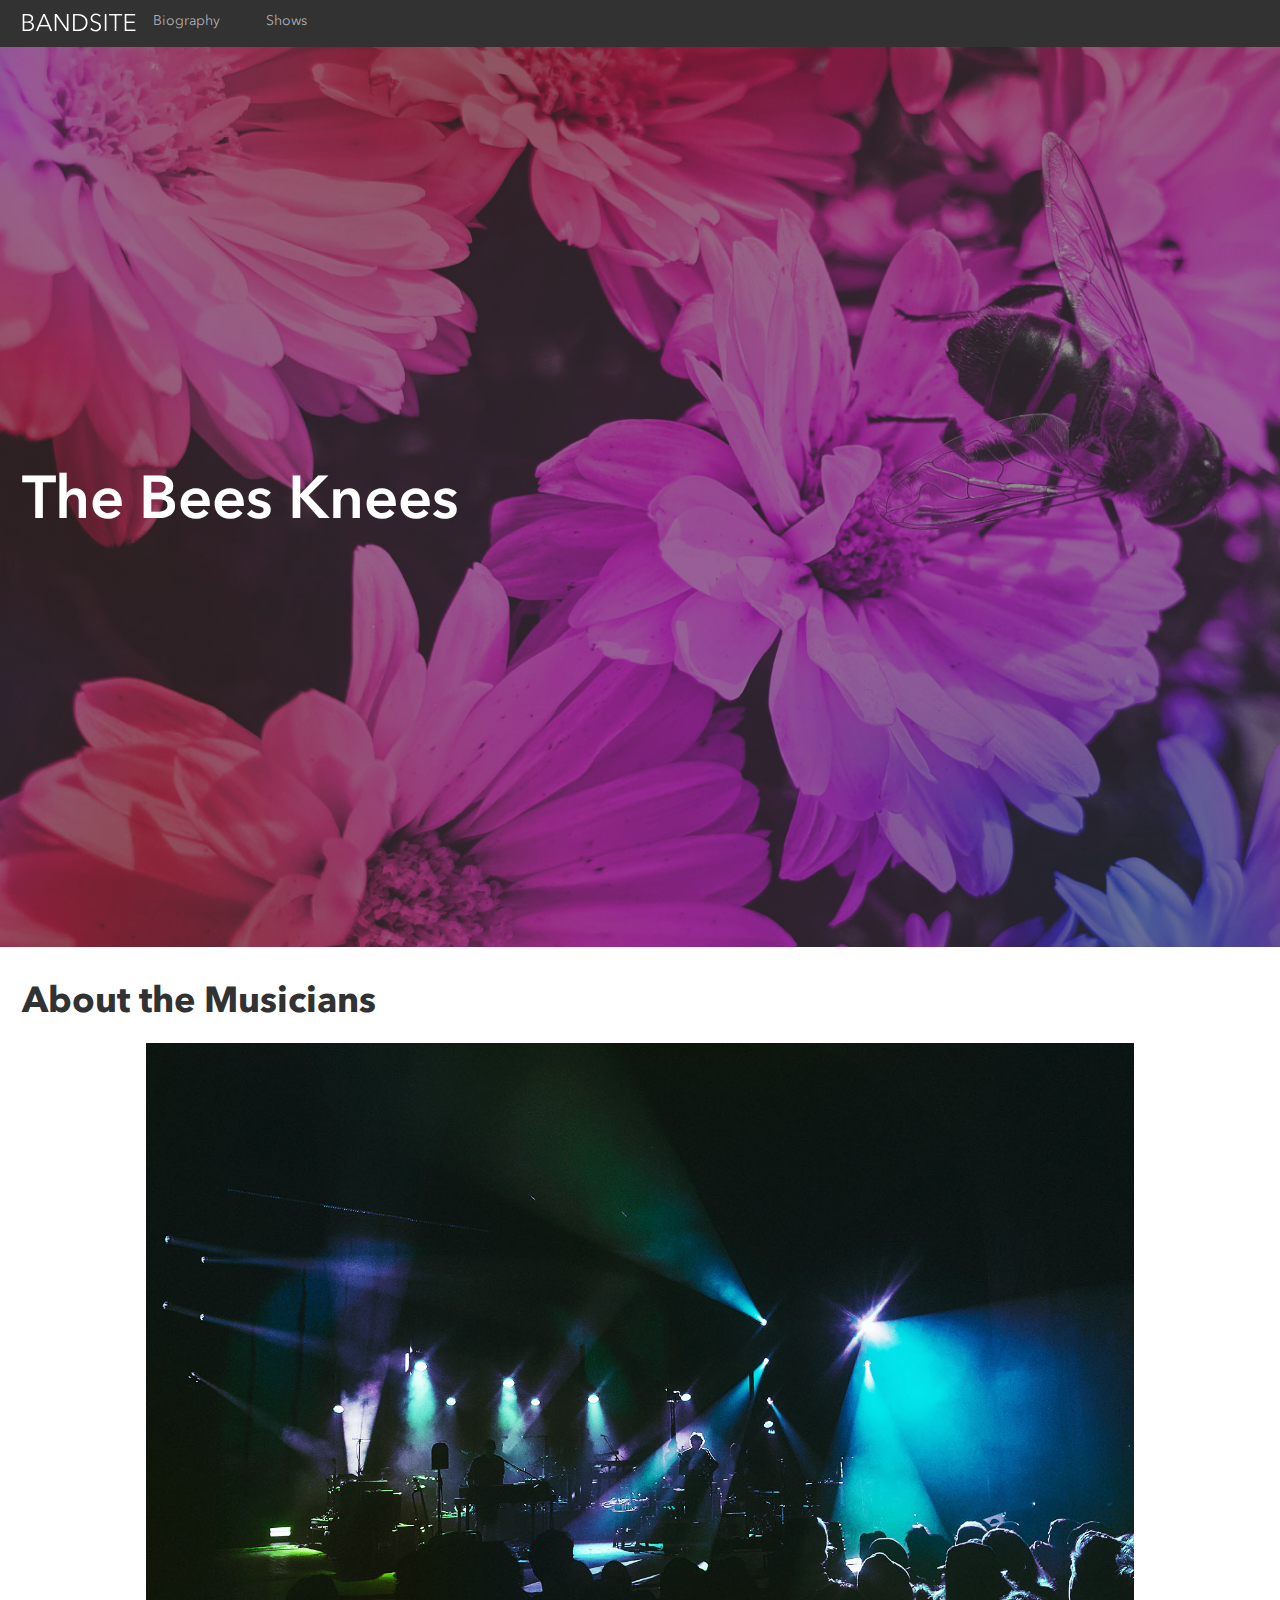
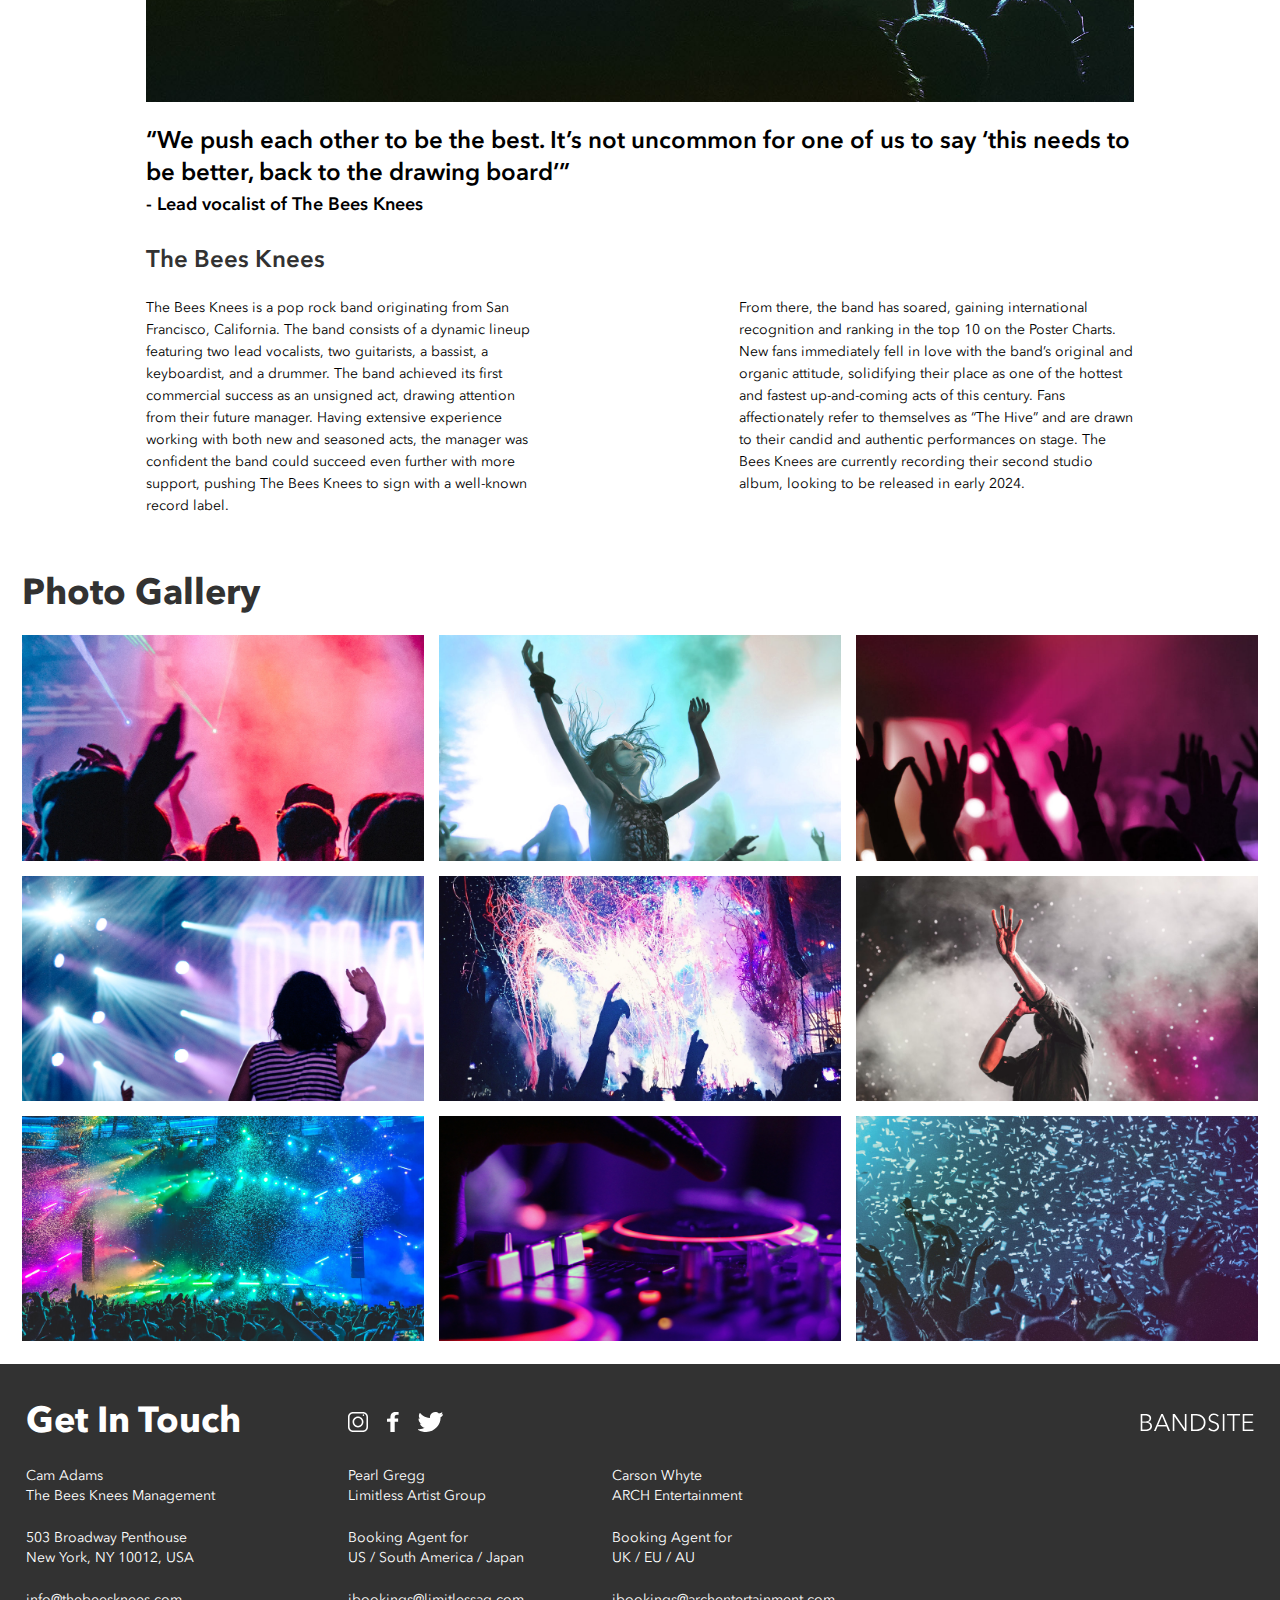
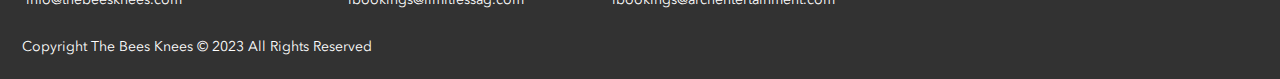
<file: index.html>
<!DOCTYPE html>
<html lang="en">
<head>
    <meta charset="UTF-8">
    <title>BandSite</title>
    <link rel="stylesheet" href="styles/bio.css">
    <meta name="viewport" content="width=device-width, initial-scale=1.0">
</head>
<body>
<header>
    <div class="container">
        <nav class="nav">
                <a class="" href="./index.html">
                    <img src="./assets/Logo/Logo-bandsite.svg" alt="bandsite logo">
                </a>
                <ul>
                    <li><a class="body" href="./index.html">Biography</a></li >
                    <li><a class="body" href="./pages/shows.html">Shows</a></li>
                </ul>
        </nav>
    </div>
</header>
<main>
    <section class="container hero">
            <div class="hero__title">
                <h1 class="bg-dark">The Bees Knees</h1>
            </div>
    </section>
    <section class="container">
        <div class="about">
            <h2 class="bg-light section-header">About the Musicians</h2>
            <div class="about__band">
                <img class="row" src="./assets/Images/band.jpg" alt="Band">
                <div class="about__band--quote">
                    <blockquote class="row">
                        <p class="about__band--cite subheader">“We push each other to be the best.  It’s not uncommon for one of us to say ‘this needs to be better, back to the drawing board’”</p>
                        <p class="about__band--cite">- Lead vocalist of The Bees Knees</p>
                    </blockquote>
                </div>
                <article class="about__band--article">
                    <h2 class="row bg-light subheader">The Bees Knees</h2>
                    <p class="row body">
                        The Bees Knees is a pop rock band originating from San Francisco, California. The band consists of a
                        dynamic lineup featuring two lead vocalists, two guitarists, a bassist, a keyboardist, and a drummer.
                        The band achieved its first commercial success as an unsigned act, drawing attention from their future
                        manager. Having extensive experience working with both new and seasoned acts, the manager was confident
                        the band could succeed even further with more support, pushing The Bees Knees to sign with a well-known
                        record label.
                    </p>
                    <p class="row body">
                        From there, the band has soared, gaining international recognition and ranking in the top 10 on the
                        Poster Charts. New fans immediately fell in love with the band’s original and organic attitude,
                        solidifying their place as one of the hottest and fastest up-and-coming acts of this century. Fans
                        affectionately refer to themselves as “The Hive” and are drawn to their candid and authentic
                        performances on stage. The Bees Knees are currently recording their second studio album, looking to be
                        released in early 2024.
                    </p>
                </article>
            </div>
        </div>
    </section>
    <section class="container">
        <h2 class="bg-light section-header">Photo Gallery</h2>
        <div class="row gallery">
                <img src="./assets/Images/Photo-gallery-1.jpg">
                <img src="./assets/Images/Photo-gallery-2.jpg">
                <img src="./assets/Images/Photo-gallery-3.jpg">
                <img src="./assets/Images/Photo-gallery-4.jpg">
                <img src="./assets/Images/Photo-gallery-5.jpg">
                <img src="./assets/Images/Photo-gallery-6.jpg">
                <img src="./assets/Images/Photo-gallery-7.jpg">
                <img src="./assets/Images/Photo-gallery-8.jpg">
                <img src="./assets/Images/Photo-gallery-9.jpg">
            </div>
    </section>
</main>

<footer>
    <div class="container">

        <table class="footer__container">
            <tr>
                <td class="footer__container--left">
                    <table>
                        <tr>
                            <td><h2 class="bg-dark section-header">Get In Touch</h2></td>
                            <td><div class="footer__social section-header">
                                <a href="https://www.instagram.com" target="_blank">
                                    <img src="./assets/Icons/SVG/Icon-instagram.svg" alt="Instagram">
                                </a>
                                <a href="https://www.facebook.com" target="_blank">
                                    <img src="./assets/Icons/SVG/Icon-facebook.svg" alt="Facebook">
                                </a>
                                <a href="https://www.twitter.com" target="_blank">
                                    <img src="./assets/Icons/SVG/Icon-twitter.svg" alt="Twitter">
                                </a>
                            </div></td>
                            <td></td>
                        </tr>
                        <tr>
                            <td><div class="address">
                                <p class="row bg-dark footer">Cam Adams<br>The Bees Knees Management</p>
                                <p class="row bg-dark footer">503 Broadway Penthouse<br>New York, NY 10012, USA</p>
                                <p class="row"><a class="bg-dark footer" href="mailto:info@thebeesknees.com">info@thebeesknees.com</a></p>
                            </div></td>
                            <td><div class="address">
                                <p class="row bg-dark footer">Pearl Gregg<br>Limitless Artist Group</p>
                                <p class="row bg-dark footer">Booking Agent for<br>US / South America / Japan</p>
                                <p class="row"><a class="bg-dark footer" href="mailto:ibookings@limitlessag.com">ibookings@limitlessag.com</a></p>
                            </div></td>
                            <td><div class="address">
                                <p class="row bg-dark footer">Carson Whyte<br>ARCH Entertainment</p>
                                <p class="row bg-dark footer">Booking Agent for<br>UK / EU / AU</p>
                                <p class="row"><a class="bg-dark footer" href="mailto:ibookings@archentertainment.com">ibookings@archentertainment.com</a></p>
                            </div></td>
                        </tr>
                    </table>
                </td>
                <td  class="footer__container--right">
                    <table>
                        <tr>
                            <td class="footer__container--bandsite section-header"><a class="row" href="./index.html">
                                <img src="./assets/Logo/Logo-bandsite.svg" alt="bandsite logo">
                            </a></td>
                        </tr>
                    </table>
                </td>
            </tr>
        </table>

        <div class="footer__copyright">
            <p class="row bg-dark footer">Copyright The Bees Knees &#169; 2023 All Rights Reserved</p>
        </div>
    </div>
</footer>

</body>
</html>
</file>
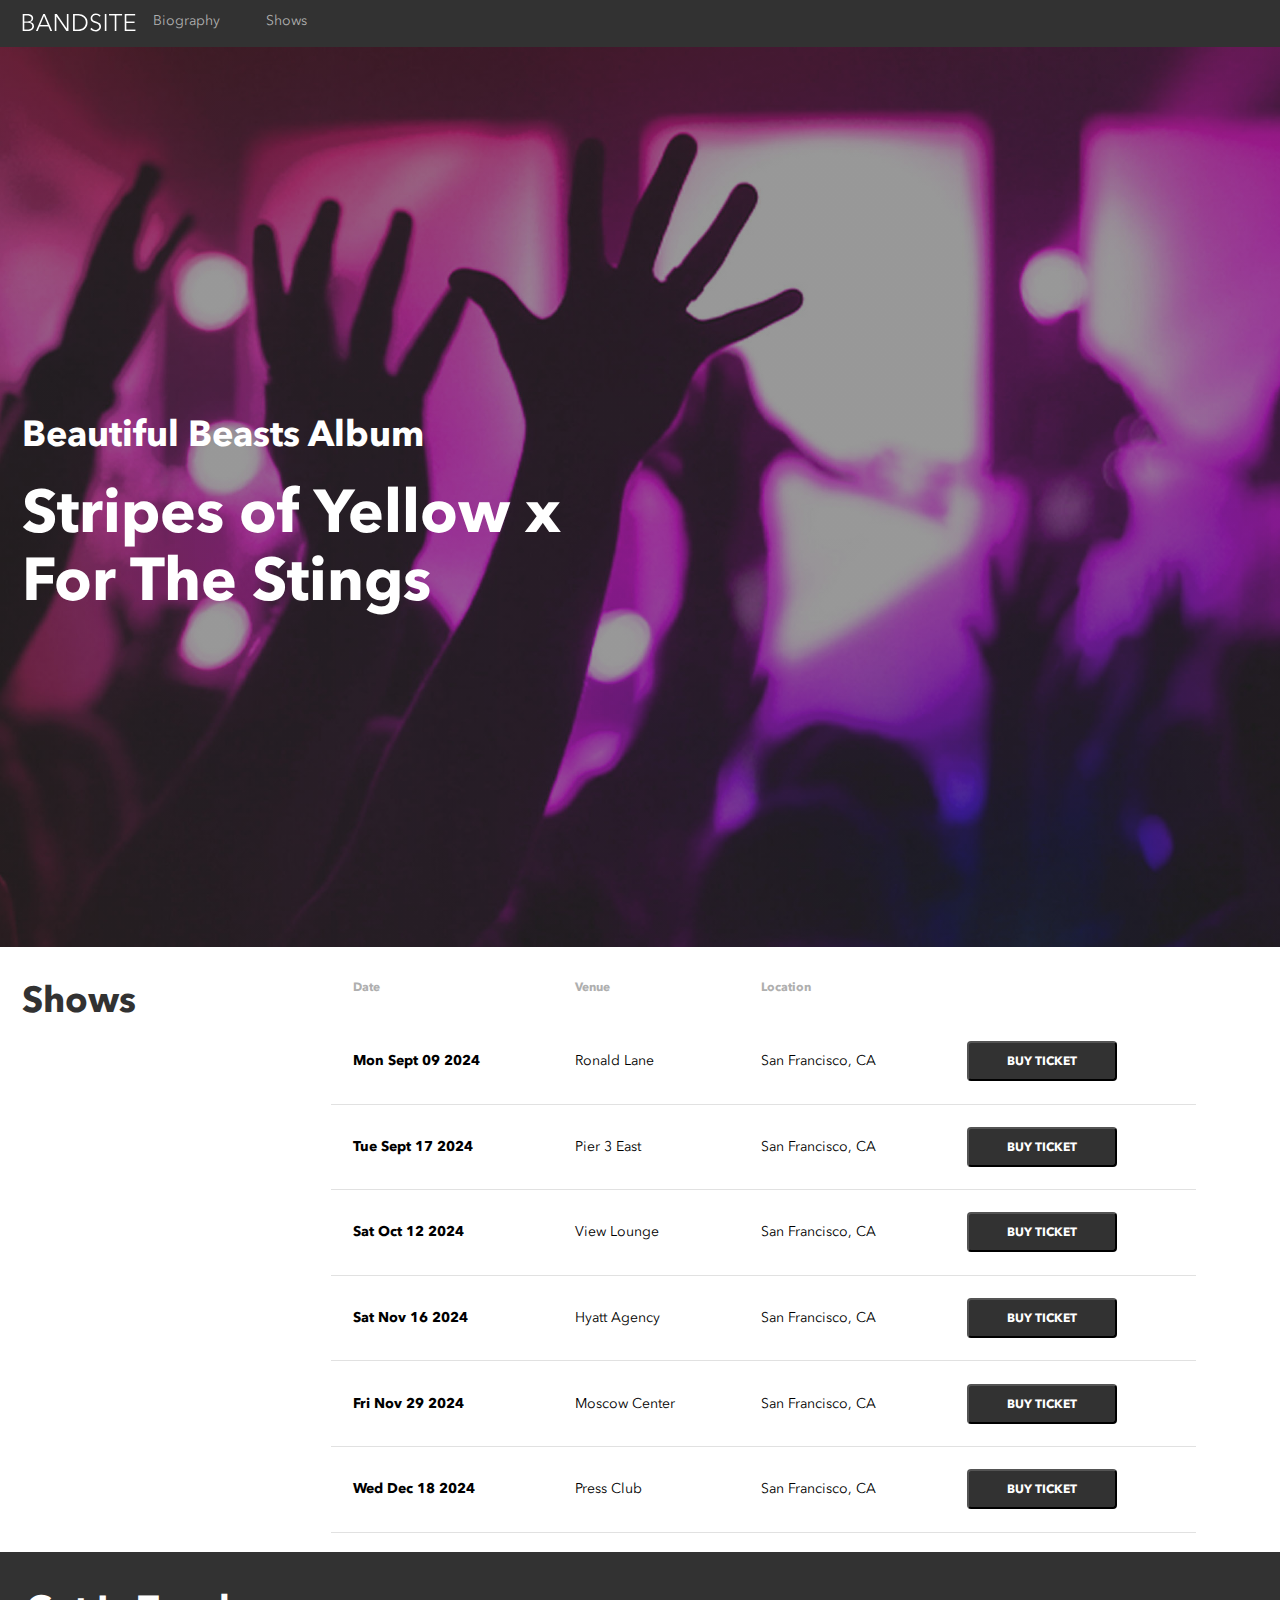
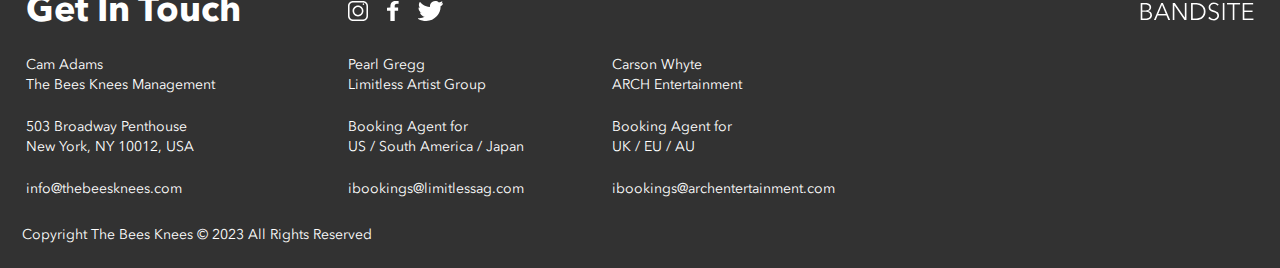
<file: pages/shows.html>
<!DOCTYPE html>
<html lang="en">
<head>
    <meta charset="UTF-8">
    <title>Shows</title>
    <link rel="stylesheet" href="../styles/shows.css">
    <script src="../scripts/build-shows-page.js" defer></script>
    <meta name="viewport" content="width=device-width, initial-scale=1.0">
</head>
<body>
<header>
    <div class="container">
        <nav class="nav">
            <a class="" href="../index.html">
                <img src="../assets/Logo/Logo-bandsite.svg" alt="bandsite logo">
            </a>
            <ul>
                <li><a class="body" href="../index.html">Biography</a></li>
                <li><a class="body" href="#">Shows</a></li>
            </ul>
        </nav>
    </div>
</header>
<main>
    <section class="container hero">
        <div class="hero__title">
            <h3 class="bg-dark section-header row">Beautiful Beasts Album</h3>
            <h1 class="bg-dark page-header">Stripes of Yellow x For The Stings</h1>
        </div>
        <div class="hero__song">
            <iframe width="100%" height="166" scrolling="no" frameborder="no" allow="autoplay" src="https://w.soundcloud.com/player/?url=https%3A//api.soundcloud.com/tracks/535872399&color=%23ff5500&auto_play=false&hide_related=false&show_comments=true&show_user=true&show_reposts=false&show_teaser=true"></iframe>
            <div style="font-size: 10px; color: #cccccc;line-break: anywhere;word-break: normal;overflow: hidden;white-space: nowrap;text-overflow: ellipsis; font-family: Interstate,Lucida Grande,Lucida Sans Unicode,Lucida Sans,Garuda,Verdana,Tahoma,sans-serif;font-weight: 100;"></div><a href="https://soundcloud.com/momomoyouth" title="MØ" target="_blank" style="color: #cccccc; text-decoration: none;"></a>
        </div>
    </section>
    <section class="container">
        <div class="concert">
            <div class="concert__subheader">
                <h1 class="bg-light section-header">Shows</h1>
            </div>
            <div class="concert__view">
                <div class="concert__table">
                    <table>
                        <thead>
                        <tr>
                            <th class="labels">Date</th>
                            <th class="labels">Venue</th>
                            <th class="labels">Location</th>
                        </tr>
                        </thead>
                        <tbody id="concertTable" class="body"></tbody>
                    </table>
                </div>
                <div class="concert__card" id="concertCards"></div>
            </div>
        </div>
        </section>
</main>
</body>
<footer>
    <div class="container">

        <table class="footer__container">
            <tr>
                <td class="footer__container--left">
                    <table>
                        <tr>
                            <td><h2 class="bg-dark section-header">Get In Touch</h2></td>
                            <td><div class="footer__social section-header">
                                <a href="https://www.instagram.com" target="_blank">
                                    <img src="../assets/Icons/SVG/Icon-instagram.svg" alt="Instagram">
                                </a>
                                <a href="https://www.facebook.com" target="_blank">
                                    <img src="../assets/Icons/SVG/Icon-facebook.svg" alt="Facebook">
                                </a>
                                <a href="https://www.twitter.com" target="_blank">
                                    <img src="../assets/Icons/SVG/Icon-twitter.svg" alt="Twitter">
                                </a>
                            </div></td>
                            <td></td>
                        </tr>
                        <tr>
                            <td><div class="address">
                                <h4 class="row bg-dark footer">Cam Adams<br>The Bees Knees Management</h4>
                                <h4 class="row bg-dark footer">503 Broadway Penthouse<br>New York, NY 10012, USA</h4>
                                <h4 class="row"><a class="bg-dark footer" href="mailto:info@thebeesknees.com">info@thebeesknees.com</a></h4>
                            </div></td>
                            <td><div class="address">
                                <h4 class="row bg-dark footer">Pearl Gregg<br>Limitless Artist Group</h4>
                                <h4 class="row bg-dark footer">Booking Agent for<br>US / South America / Japan</h4>
                                <h4 class="row"><a class="bg-dark footer" href="mailto:ibookings@limitlessag.com">ibookings@limitlessag.com</a></h4>
                            </div></td>
                            <td><div class="address">
                                <h4 class="row bg-dark footer">Carson Whyte<br>ARCH Entertainment</h4>
                                <h4 class="row bg-dark footer">Booking Agent for<br>UK / EU / AU</h4>
                                <h4 class="row"><a class="bg-dark footer" href="mailto:ibookings@archentertainment.com">ibookings@archentertainment.com</a></h4>
                            </div></td>
                        </tr>
                    </table>
                </td>
                <td  class="footer__container--right">
                    <table>
                        <tr>
                            <td class="footer__container--bandsite section-header"><a class="row" href="../index.html">
                                <img src="../assets/Logo/Logo-bandsite.svg" alt="bandsite logo">
                            </a></td>
                        </tr>
                    </table>
                </td>
            </tr>
        </table>

        <div class="footer__copyright">
            <p class="row bg-dark footer">Copyright The Bees Knees &#169; 2023 All Rights Reserved</p>
        </div>
    </div>
</footer>
</html>
</file>
<file: styles/bio.css>
@font-face {
  font-family: "Avenir";
  font-weight: 400;
  src: url("../assets/Font/AvenirNextLTPro-Regular.otf");
}
@font-face {
  font-family: "Avenir";
  font-weight: 600;
  src: url("../assets/Font/AvenirNextLTPro-Demi.otf");
}
@font-face {
  font-family: "Avenir";
  font-weight: 700;
  src: url("../assets/Font/AvenirNextLTPro-/Bold.otf");
}
@font-face {
  font-family: "Avenir";
  font-weight: 400;
  src: url("../assets/Font/Alternative files/AvenirNextLTPro.ttf");
}
@font-face {
  font-family: "Avenir";
  font-weight: 600;
  src: url("../assets/Font/Alternative files/AvenirNextLTProDemi.ttf");
}
@font-face {
  font-family: "Avenir";
  font-weight: 700;
  src: url("../assets/Font/Alternative files/AvenirNextLTProBold.ttf");
}
*,
*::after,
*::before {
  padding: 0;
  margin: 0;
  box-sizing: inherit;
}

html {
  font-size: 62%;
}

body {
  box-sizing: border-box;
}

.about__band {
  display: flex;
  flex-direction: column;
  justify-content: center;
  align-items: center;
}
.about__band--quote {
  width: 80%;
  text-align: start;
}
.about__band--cite {
  font-family: "Avenir";
  font-weight: 600;
  font-size: 24px;
  line-height: 32px;
  font-size: 18px;
}
@media only screen and (max-width: 767px) {
  .about__band--cite {
    font-size: 14px;
  }
}
.about__band--article {
  width: 80%;
  display: flex;
  flex-wrap: wrap;
  justify-content: space-between;
}
.about__band--article h2 {
  width: 100%;
  text-align: left;
}
.about__band--article p {
  width: 40%;
}
.about__band img {
  width: 80%;
  height: auto;
}
@media only screen and (max-width: 767px) {
  .about__band--article {
    flex-direction: column;
    align-items: center;
  }
  .about__band--article p {
    width: 100%;
  }
}

.nav {
  display: flex;
  flex-direction: row;
  align-items: center;
  flex-wrap: wrap;
}
.nav ul {
  display: flex;
  list-style-type: none;
}
.nav ul li {
  flex: 1;
  padding: 1rem;
  border-bottom: 5px solid #323232;
  box-sizing: border-box;
  text-align: center;
  min-width: 100px;
}
.nav ul li:hover {
  border-bottom: 5px solid #E1E1E1;
}
.nav ul li:hover a {
  color: #FAFAFA;
}
.nav ul li a {
  text-decoration: none;
  color: #AFAFAF;
}
@media only screen and (max-width: 767px) {
  .nav {
    display: flex;
    flex-direction: column;
    flex-wrap: wrap;
    align-items: center;
    padding-top: 1rem;
  }
  .nav ul {
    width: 100%;
    text-align: center;
    padding: 0;
  }
}

.container {
  padding-left: 2.25rem;
  padding-right: 2.25rem;
}
@media only screen and (max-width: 767px) {
  .container {
    padding-left: 1rem;
    padding-right: 1rem;
  }
}

.row {
  padding-bottom: 2.25rem;
}
@media only screen and (max-width: 767px) {
  .row {
    padding-bottom: 1rem;
  }
}

.gallery {
  display: grid;
  grid-template-columns: repeat(3, 1fr);
  gap: 1.5rem;
}
.gallery img.photo-gallery-1 {
  content: url("../assets/Images/Photo-gallery-1.jpg");
}
.gallery img.photo-gallery-2 {
  content: url("../assets/Images/Photo-gallery-2.jpg");
}
.gallery img.photo-gallery-3 {
  content: url("../assets/Images/Photo-gallery-3.jpg");
}
.gallery img.photo-gallery-4 {
  content: url("../assets/Images/Photo-gallery-4.jpg");
}
.gallery img.photo-gallery-5 {
  content: url("../assets/Images/Photo-gallery-5.jpg");
}
.gallery img.photo-gallery-6 {
  content: url("../assets/Images/Photo-gallery-6.jpg");
}
.gallery img.photo-gallery-7 {
  content: url("../assets/Images/Photo-gallery-7.jpg");
}
.gallery img.photo-gallery-8 {
  content: url("../assets/Images/Photo-gallery-8.jpg");
}
.gallery img.photo-gallery-9 {
  content: url("../assets/Images/Photo-gallery-9.jpg");
}
.gallery img {
  width: 100%;
  height: auto;
}
@media only screen and (min-width: 768px) and (max-width: 1279px) {
  .gallery {
    gap: 1.5rem;
  }
}
@media only screen and (max-width: 767px) {
  .gallery {
    gap: 1rem;
    grid-template-columns: 1fr;
  }
}

footer {
  overflow: hidden;
}
footer a:link, footer a:visited, footer a:hover, footer a:active {
  text-decoration: none;
}

.address td {
  background-color: pink;
}

.footer__contact {
  display: flex;
  flex-wrap: wrap;
  justify-content: space-between;
}
@media only screen and (max-width: 767px) {
  .footer__contact {
    flex-direction: column;
    align-items: start;
  }
}
.footer__bandsite {
  text-align: left;
}
@media only screen and (max-width: 767px) {
  .footer__bandsite {
    text-align: left;
    order: 1;
  }
}
.footer__social img {
  margin-right: 1rem;
}
@media only screen and (max-width: 767px) {
  .footer__social img {
    text-align: left;
    order: 1;
  }
}
.footer__container {
  display: table;
  width: 100%;
}
.footer__container--left {
  display: table-cell;
  width: 75%;
}
.footer__container--right {
  display: table-cell;
  width: 25%;
  vertical-align: top;
  text-align: right;
}
.footer__container table {
  width: 100%;
}
@media only screen and (max-width: 767px) {
  .footer__container {
    display: flex;
    flex-direction: column;
  }
  .footer__container tr {
    display: flex;
    flex-direction: column;
    width: 100%;
  }
  .footer__container td {
    display: block;
    width: 100%;
    box-sizing: border-box;
  }
  .footer__container--bandsite {
    text-align: left;
  }
}

.bg-dark {
  color: #FFFFFF;
}

.bg-light {
  color: #323232;
}

header, footer {
  background: #323232;
}

.page-header {
  font-family: "Avenir";
  font-weight: 700;
  font-size: 60px;
  line-height: 68px;
}
@media only screen and (max-width: 767px) {
  .page-header {
    font-size: 24px;
    line-height: 32px;
  }
}

.section-header {
  font-family: "Avenir";
  font-weight: 700;
  font-size: 36px;
  line-height: 44px;
  padding-top: 3rem;
  padding-bottom: 2.25rem;
}
@media only screen and (max-width: 767px) {
  .section-header {
    font-size: 24px;
    line-height: 32px;
    padding-top: 1.5rem;
    padding-bottom: 1rem;
  }
}

.subheader, .comments-feed .comments__feed-avatar {
  font-family: "Avenir";
  font-weight: 600;
  font-size: 24px;
  line-height: 32px;
}
@media only screen and (max-width: 767px) {
  .subheader, .comments-feed .comments__feed-avatar {
    font-size: 14px;
    line-height: 22px;
  }
}

.body {
  font-family: "Avenir";
  font-weight: 400;
  font-size: 14px;
  line-height: 22px;
}
@media only screen and (max-width: 767px) {
  .body {
    font-size: 13px;
    line-height: 18px;
  }
}

.footer {
  font-family: "Avenir";
  font-weight: 400;
  font-size: 14px;
  line-height: 20px;
}
@media only screen and (max-width: 767px) {
  .footer {
    font-size: 13px;
    line-height: 18px;
  }
}

.labels {
  color: #AFAFAF;
  font-family: "Avenir";
  font-weight: 700;
  font-size: 12px;
  line-height: 20px;
}
@media only screen and (max-width: 767px) {
  .labels {
    font-size: 10px;
    line-height: 20px;
  }
}

.buttons {
  height: 40px;
  border-radius: 4px;
  background-color: #323232;
  color: #FFFFFF;
  padding: 0 32px;
  min-width: 150px;
  display: inline-block;
  text-align: center;
  transition: background-color 0.3s ease;
  font-family: "Avenir";
  font-weight: 700;
  font-size: 12px;
  line-height: 20px;
}
.buttons:hover {
  background-color: #000000;
}
@media only screen and (max-width: 767px) {
  .buttons {
    font-size: 10px;
    line-height: 20px;
    width: 100%;
  }
}

.avatar, .comments-feed .comments__feed-avatar {
  border-radius: 50%;
  background-color: #E1E1E1;
  display: inline-block;
  object-fit: cover;
  margin: 1rem;
  width: 48px;
  height: 48px;
}
.avatar img, .comments-feed .comments__feed-avatar img {
  width: 100%;
  height: 100%;
  border-radius: 50%;
}
@media only screen and (max-width: 767px) {
  .avatar, .comments-feed .comments__feed-avatar {
    width: 38px;
    height: 38px;
  }
}

.hero {
  background: linear-gradient(rgba(50, 50, 50, 0.5), rgba(50, 50, 50, 0.5)), url("../assets/Images/hero-bio.jpg") no-repeat center center/cover;
  height: 100vh;
  align-items: center;
  display: flex;
  flex-wrap: wrap;
}
@media only screen and (min-width: 768px) and (max-width: 1279px) {
  .hero {
    max-height: 75vh;
  }
}
@media only screen and (max-width: 767px) {
  .hero {
    max-height: 50vh;
  }
}
.hero__title h1 {
  font-family: "Avenir";
  font-weight: 700;
  font-size: 36px;
  line-height: 44px;
  font-size: 60px;
  font-weight: 600;
}
@media only screen and (max-width: 767px) {
  .hero__title h1 {
    font-size: 24px;
  }
}

.comments {
  display: flex;
  flex-direction: column;
  width: 50%;
  margin: 0 auto;
}
@media only screen and (max-width: 767px) {
  .comments {
    width: 100%;
  }
}
.comments__form {
  display: flex;
  align-items: flex-start;
  justify-content: space-between;
  padding-bottom: 1rem;
  border-bottom: 1px solid #E1E1E1;
}
.comments__form .comment-form {
  width: 80%;
  display: flex;
  flex-direction: column;
}
@media only screen and (max-width: 767px) {
  .comments__form .comment-form {
    width: 100%;
  }
}
.comments__form .comment-form .comment-info {
  display: flex;
  flex-direction: column;
}
.comments__form .comment-form .comment-info .comment-buttons {
  align-self: flex-end;
}
.comments__form .comment-form .comment-info input,
.comments__form .comment-form .comment-info textarea {
  width: 100%;
  border-radius: 4px;
  padding-bottom: 1rem;
  height: 100%;
  border: 1px solid #E1E1E1;
  resize: none;
}
.comments__form .comment-form .comment-info input:focus,
.comments__form .comment-form .comment-info textarea:focus {
  border-color: #323232;
  outline: none;
}
.comments__form .comment-form .comment-info input.error,
.comments__form .comment-form .comment-info textarea.error {
  border-color: #D22D2D;
}

.comments-feed {
  padding-top: 1rem;
  padding-bottom: 1rem;
  margin-bottom: 1rem;
  display: flex;
  align-items: flex-start;
  border-bottom: 1px solid #E1E1E1;
  justify-content: space-between;
}
.comments-feed .comments__feed-avatar {
  display: flex;
  align-items: center;
  justify-content: center;
  text-align: center;
}
.comments-feed .comments__feed-content {
  display: flex;
  flex-direction: column;
  justify-content: space-between;
  width: 80%;
}
.comments-feed .comments__feed-content .comments__feed-authorDate {
  display: flex;
  justify-content: space-between;
  width: 100%;
}

/*# sourceMappingURL=bio.css.map */
</file>
<file: styles/shows.css>
@font-face {
  font-family: "Avenir";
  font-weight: 400;
  src: url("../assets/Font/AvenirNextLTPro-Regular.otf");
}
@font-face {
  font-family: "Avenir";
  font-weight: 600;
  src: url("../assets/Font/AvenirNextLTPro-Demi.otf");
}
@font-face {
  font-family: "Avenir";
  font-weight: 700;
  src: url("../assets/Font/AvenirNextLTPro-/Bold.otf");
}
@font-face {
  font-family: "Avenir";
  font-weight: 400;
  src: url("../assets/Font/Alternative files/AvenirNextLTPro.ttf");
}
@font-face {
  font-family: "Avenir";
  font-weight: 600;
  src: url("../assets/Font/Alternative files/AvenirNextLTProDemi.ttf");
}
@font-face {
  font-family: "Avenir";
  font-weight: 700;
  src: url("../assets/Font/Alternative files/AvenirNextLTProBold.ttf");
}
*,
*::after,
*::before {
  padding: 0;
  margin: 0;
  box-sizing: inherit;
}

html {
  font-size: 62%;
}

body {
  box-sizing: border-box;
}

.about__band {
  display: flex;
  flex-direction: column;
  justify-content: center;
  align-items: center;
}
.about__band--quote {
  width: 80%;
  text-align: start;
}
.about__band--cite {
  font-family: "Avenir";
  font-weight: 600;
  font-size: 24px;
  line-height: 32px;
  font-size: 18px;
}
@media only screen and (max-width: 767px) {
  .about__band--cite {
    font-size: 14px;
  }
}
.about__band--article {
  width: 80%;
  display: flex;
  flex-wrap: wrap;
  justify-content: space-between;
}
.about__band--article h2 {
  width: 100%;
  text-align: left;
}
.about__band--article p {
  width: 40%;
}
.about__band img {
  width: 80%;
  height: auto;
}
@media only screen and (max-width: 767px) {
  .about__band--article {
    flex-direction: column;
    align-items: center;
  }
  .about__band--article p {
    width: 100%;
  }
}

.nav {
  display: flex;
  flex-direction: row;
  align-items: center;
  flex-wrap: wrap;
}
.nav ul {
  display: flex;
  list-style-type: none;
}
.nav ul li {
  flex: 1;
  padding: 1rem;
  border-bottom: 5px solid #323232;
  box-sizing: border-box;
  text-align: center;
  min-width: 100px;
}
.nav ul li:hover {
  border-bottom: 5px solid #E1E1E1;
}
.nav ul li:hover a {
  color: #FAFAFA;
}
.nav ul li a {
  text-decoration: none;
  color: #AFAFAF;
}
@media only screen and (max-width: 767px) {
  .nav {
    display: flex;
    flex-direction: column;
    flex-wrap: wrap;
    align-items: center;
    padding-top: 1rem;
  }
  .nav ul {
    width: 100%;
    text-align: center;
    padding: 0;
  }
}

.container {
  padding-left: 2.25rem;
  padding-right: 2.25rem;
}
@media only screen and (max-width: 767px) {
  .container {
    padding-left: 1rem;
    padding-right: 1rem;
  }
}

.row {
  padding-bottom: 2.25rem;
}
@media only screen and (max-width: 767px) {
  .row {
    padding-bottom: 1rem;
  }
}

.gallery {
  display: grid;
  grid-template-columns: repeat(3, 1fr);
  gap: 1.5rem;
}
.gallery img.photo-gallery-1 {
  content: url("../assets/Images/Photo-gallery-1.jpg");
}
.gallery img.photo-gallery-2 {
  content: url("../assets/Images/Photo-gallery-2.jpg");
}
.gallery img.photo-gallery-3 {
  content: url("../assets/Images/Photo-gallery-3.jpg");
}
.gallery img.photo-gallery-4 {
  content: url("../assets/Images/Photo-gallery-4.jpg");
}
.gallery img.photo-gallery-5 {
  content: url("../assets/Images/Photo-gallery-5.jpg");
}
.gallery img.photo-gallery-6 {
  content: url("../assets/Images/Photo-gallery-6.jpg");
}
.gallery img.photo-gallery-7 {
  content: url("../assets/Images/Photo-gallery-7.jpg");
}
.gallery img.photo-gallery-8 {
  content: url("../assets/Images/Photo-gallery-8.jpg");
}
.gallery img.photo-gallery-9 {
  content: url("../assets/Images/Photo-gallery-9.jpg");
}
.gallery img {
  width: 100%;
  height: auto;
}
@media only screen and (min-width: 768px) and (max-width: 1279px) {
  .gallery {
    gap: 1.5rem;
  }
}
@media only screen and (max-width: 767px) {
  .gallery {
    gap: 1rem;
    grid-template-columns: 1fr;
  }
}

footer {
  overflow: hidden;
}
footer a:link, footer a:visited, footer a:hover, footer a:active {
  text-decoration: none;
}

.address td {
  background-color: pink;
}

.footer__contact {
  display: flex;
  flex-wrap: wrap;
  justify-content: space-between;
}
@media only screen and (max-width: 767px) {
  .footer__contact {
    flex-direction: column;
    align-items: start;
  }
}
.footer__bandsite {
  text-align: left;
}
@media only screen and (max-width: 767px) {
  .footer__bandsite {
    text-align: left;
    order: 1;
  }
}
.footer__social img {
  margin-right: 1rem;
}
@media only screen and (max-width: 767px) {
  .footer__social img {
    text-align: left;
    order: 1;
  }
}
.footer__container {
  display: table;
  width: 100%;
}
.footer__container--left {
  display: table-cell;
  width: 75%;
}
.footer__container--right {
  display: table-cell;
  width: 25%;
  vertical-align: top;
  text-align: right;
}
.footer__container table {
  width: 100%;
}
@media only screen and (max-width: 767px) {
  .footer__container {
    display: flex;
    flex-direction: column;
  }
  .footer__container tr {
    display: flex;
    flex-direction: column;
    width: 100%;
  }
  .footer__container td {
    display: block;
    width: 100%;
    box-sizing: border-box;
  }
  .footer__container--bandsite {
    text-align: left;
  }
}

.bg-dark {
  color: #FFFFFF;
}

.bg-light {
  color: #323232;
}

header, footer {
  background: #323232;
}

.page-header {
  font-family: "Avenir";
  font-weight: 700;
  font-size: 60px;
  line-height: 68px;
}
@media only screen and (max-width: 767px) {
  .page-header {
    font-size: 24px;
    line-height: 32px;
  }
}

.section-header {
  font-family: "Avenir";
  font-weight: 700;
  font-size: 36px;
  line-height: 44px;
  padding-top: 3rem;
  padding-bottom: 2.25rem;
}
@media only screen and (max-width: 767px) {
  .section-header {
    font-size: 24px;
    line-height: 32px;
    padding-top: 1.5rem;
    padding-bottom: 1rem;
  }
}

.subheader {
  font-family: "Avenir";
  font-weight: 600;
  font-size: 24px;
  line-height: 32px;
}
@media only screen and (max-width: 767px) {
  .subheader {
    font-size: 14px;
    line-height: 22px;
  }
}

.body {
  font-family: "Avenir";
  font-weight: 400;
  font-size: 14px;
  line-height: 22px;
}
@media only screen and (max-width: 767px) {
  .body {
    font-size: 13px;
    line-height: 18px;
  }
}

.footer {
  font-family: "Avenir";
  font-weight: 400;
  font-size: 14px;
  line-height: 20px;
}
@media only screen and (max-width: 767px) {
  .footer {
    font-size: 13px;
    line-height: 18px;
  }
}

.labels {
  color: #AFAFAF;
  font-family: "Avenir";
  font-weight: 700;
  font-size: 12px;
  line-height: 20px;
}
@media only screen and (max-width: 767px) {
  .labels {
    font-size: 10px;
    line-height: 20px;
  }
}

.buttons {
  height: 40px;
  border-radius: 4px;
  background-color: #323232;
  color: #FFFFFF;
  padding: 0 32px;
  min-width: 150px;
  display: inline-block;
  text-align: center;
  transition: background-color 0.3s ease;
  font-family: "Avenir";
  font-weight: 700;
  font-size: 12px;
  line-height: 20px;
}
.buttons:hover {
  background-color: #000000;
}
@media only screen and (max-width: 767px) {
  .buttons {
    font-size: 10px;
    line-height: 20px;
    width: 100%;
  }
}

.avatar {
  border-radius: 50%;
  background-color: #E1E1E1;
  display: inline-block;
  -o-object-fit: cover;
     object-fit: cover;
  margin: 1rem;
  width: 48px;
  height: 48px;
}
.avatar img {
  width: 100%;
  height: 100%;
  border-radius: 50%;
}
@media only screen and (max-width: 767px) {
  .avatar {
    width: 38px;
    height: 38px;
  }
}

.hero {
  background: linear-gradient(rgba(50, 50, 50, 0.5), rgba(50, 50, 50, 0.5)), url("../assets/Images/hero-shows.jpg") no-repeat center center/cover;
  height: 100vh;
  align-items: center;
  display: flex;
  flex-wrap: wrap;
  justify-content: space-between;
  overflow: hidden;
}
@media only screen and (min-width: 768px) and (max-width: 1279px) {
  .hero {
    max-height: 75vh;
  }
}
@media only screen and (max-width: 767px) {
  .hero {
    max-height: 50vh;
  }
}
.hero__title {
  width: 50%;
}
.hero__song {
  width: 50%;
}
@media only screen and (max-width: 767px) {
  .hero__title {
    width: 100%;
  }
  .hero__song {
    width: 100%;
  }
}

.concert {
  display: flex;
}
@media only screen and (max-width: 767px) {
  .concert {
    flex-direction: column;
  }
}
.concert__subheader {
  width: 25%;
}
.concert__subheader h1 {
  width: 100%;
}
@media only screen and (max-width: 767px) {
  .concert__subheader {
    width: 100%;
  }
}
.concert__view {
  display: flex;
  flex-direction: column;
  width: 70%;
  padding-bottom: 1rem;
  margin-bottom: 1rem;
}
@media only screen and (max-width: 767px) {
  .concert__view {
    width: 100%;
    flex-direction: column;
  }
}
.concert__card {
  display: none;
}
@media only screen and (max-width: 767px) {
  .concert__card {
    display: block;
  }
}
.concert__card--item {
  border-bottom: 1px solid #E1E1E1;
}
@media only screen and (max-width: 767px) {
  .concert__card--item {
    padding-bottom: 1rem;
    margin-bottom: 1rem;
  }
}
.concert__table {
  display: table;
}
@media only screen and (max-width: 767px) {
  .concert__table {
    display: none;
  }
}
.concert table {
  border-collapse: collapse;
  width: 100%;
}
.concert table td, .concert table th {
  text-align: left;
  padding: 2.25rem;
}
@media only screen and (max-width: 767px) {
  .concert table td, .concert table th {
    padding: 1rem;
  }
}
.concert table tbody tr.selected {
  background-color: #E1E1E1;
}
.concert table tbody tr:hover {
  background-color: #FAFAFA;
}
.concert table tbody tr td {
  border-bottom: 1px solid #E1E1E1;
}
.concert table th {
  padding-top: 3rem;
  padding-bottom: 2.25rem;
}
@media only screen and (max-width: 767px) {
  .concert table th {
    padding-top: 1.5rem;
    padding-bottom: 1rem;
  }
}/*# sourceMappingURL=shows.css.map */
</file>
